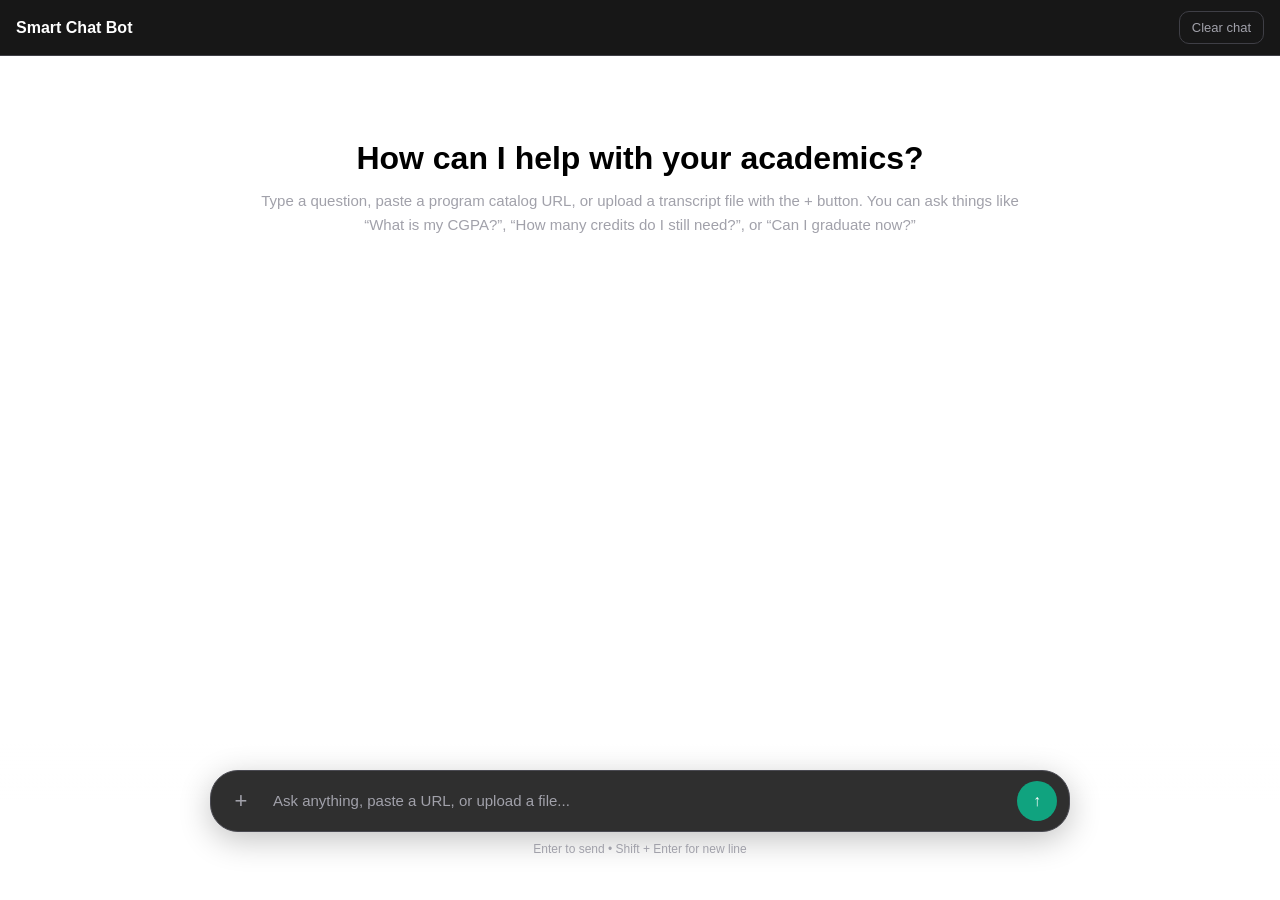
<file: frontend/index.html>
<!DOCTYPE html>
<html lang="en">
<head>
  <meta charset="UTF-8" />
  <meta name="viewport" content="width=device-width, initial-scale=1.0" />
  <title>Smart Chat Bot</title>
  <style>
    :root {
      --bg: #FFFC;
      --panel: #171717;
      --border: #3f3f46;
      --text: #FFF;
      --muted: #a1a1aa;
      --user: #303030;
      --composer: #2f2f2f;
      --accent: #10a37f;
      --accent-hover: #0e8f70;
      --shadow: rgba(0, 0, 0, 0.28);
    }

    * { box-sizing: border-box; }

    html, body {
      margin: 0;
      height: 100%;
      font-family: Inter, Arial, sans-serif;
      background: var(--bg);
      color: var(--text);
    }

    .app {
      height: 100vh;
      display: flex;
      flex-direction: column;
    }

    .topbar {
      height: 56px;
      border-bottom: 1px solid var(--border);
      display: flex;
      align-items: center;
      justify-content: space-between;
      padding: 0 16px;
      background: var(--panel);
    }

    .brand {
      font-size: 16px;
      font-weight: 600;
    }

    .ghost-btn {
      background: transparent;
      color: var(--muted);
      border: 1px solid var(--border);
      border-radius: 10px;
      padding: 8px 12px;
      cursor: pointer;
      font-size: 13px;
    }

    .ghost-btn:hover {
      color: var(--text);
      border-color: #5a5a62;
    }

    .chat-shell {
      flex: 1;
      display: flex;
      justify-content: center;
      overflow: hidden;
    }

    .chat-column {
      width: 100%;
      max-width: 900px;
      display: flex;
      flex-direction: column;
      min-height: 0;
    }

    .chat-box {
      flex: 1;
      overflow-y: auto;
      padding: 24px 20px 140px;
      scroll-behavior: smooth;
    }

    .welcome {
      max-width: 760px;
      margin: 60px auto 0;
      text-align: center;
      color: var(--muted);
    }

    .welcome h1 {
      margin: 0 0 12px;
      font-size: 32px;
      font-weight: 600;
      color: #000;
    }

    .welcome p {
      margin: 0;
      line-height: 1.6;
      font-size: 15px;
    }

    .message-row {
      width: 100%;
      display: flex;
      justify-content: center;
      margin-bottom: 22px;
    }

    .message-wrap {
      width: 100%;
      max-width: 760px;
    }

    .message-label {
      font-size: 12px;
      color: var(--muted);
      margin-bottom: 8px;
      padding: 0 6px;
    }

    .message {
      border-radius: 16px;
      line-height: 1.7;
      white-space: pre-wrap;
      word-break: break-word;
      box-shadow: 0 1px 0 var(--shadow);
      padding: 14px 16px;
      font-size: 15px;
    }

    .message.user {
      background: var(--user);
    }

    .message.assistant {
      background: transparent;
      color:#000;
      border: 1px solid #2a2a2f;
    }

    .attachment-chip {
      display: inline-flex;
      align-items: center;
      gap: 8px;
      padding: 8px 12px;
      background: #3b3b42;
      border: 1px solid #4a4a52;
      border-radius: 999px;
      font-size: 13px;
      color: var(--text);
      margin-bottom: 10px;
    }

    .attachment-chip button {
      background: transparent;
      border: none;
      color: var(--muted);
      cursor: pointer;
      font-size: 14px;
      padding: 0;
    }

    .attachment-chip button:hover {
      color: white;
    }

    .typing {
      display: inline-flex;
      align-items: center;
      gap: 6px;
      padding: 10px 14px;
      border: 1px solid #2a2a2f;
      border-radius: 16px;
      color: var(--muted);
      font-size: 14px;
    }

    .dot {
      width: 7px;
      height: 7px;
      border-radius: 50%;
      background: var(--muted);
      animation: blink 1.4s infinite both;
    }

    .dot:nth-child(2) { animation-delay: 0.2s; }
    .dot:nth-child(3) { animation-delay: 0.4s; }

    @keyframes blink {
      0%, 80%, 100% { opacity: 0.25; }
      40% { opacity: 1; }
    }

    .composer-area {
      position: fixed;
      left: 0;
      right: 0;
      bottom: 0;
      display: flex;
      justify-content: center;
      padding: 16px 20px 20px;
      background: linear-gradient(to top, var(--bg) 65%, rgba(33,33,33,0));
    }

    .composer-wrap {
      width: 100%;
      max-width: 860px;
    }

    .attachment-bar {
      margin-bottom: 10px;
      display: flex;
      flex-wrap: wrap;
      gap: 8px;
    }

    .composer {
      background: var(--composer);
      border: 1px solid #4a4a52;
      border-radius: 28px;
      box-shadow: 0 8px 32px rgba(0, 0, 0, 0.24);
      padding: 10px 12px 10px 10px;
    }

    .composer-inner {
      display: flex;
      align-items: flex-end;
      gap: 10px;
    }

    .icon-btn {
      width: 40px;
      height: 40px;
      border-radius: 999px;
      border: none;
      background: transparent;
      color: var(--muted);
      cursor: pointer;
      font-size: 22px;
      display: inline-flex;
      align-items: center;
      justify-content: center;
    }

    .icon-btn:hover {
      background: #3a3a3f;
      color: var(--text);
    }

    .composer textarea {
      flex: 1;
      resize: none;
      border: none;
      outline: none;
      background: transparent;
      color: var(--text);
      font-size: 15px;
      line-height: 1.5;
      max-height: 220px;
      min-height: 24px;
      padding: 8px 2px;
      font-family: inherit;
    }

    .composer textarea::placeholder {
      color: var(--muted);
    }

    .send-btn {
      width: 40px;
      height: 40px;
      border-radius: 999px;
      border: none;
      background: var(--accent);
      color: white;
      cursor: pointer;
      font-size: 16px;
      font-weight: 700;
    }

    .send-btn:hover {
      background: var(--accent-hover);
    }

    .send-btn:disabled {
      opacity: 0.6;
      cursor: not-allowed;
    }

    .composer-help {
      margin-top: 10px;
      text-align: center;
      color: var(--muted);
      font-size: 12px;
    }

    .status-line {
      margin-top: 8px;
      color: var(--muted);
      font-size: 12px;
      text-align: center;
      min-height: 16px;
    }

    input[type="file"] {
      display: none;
    }

    .upload-menu {
      position: absolute;
      bottom: 52px;
      left: 0;
      background: var(--composer);
      border: 1px solid #4a4a52;
      border-radius: 12px;
      overflow: hidden;
      min-width: 150px;
      box-shadow: 0 4px 16px rgba(0,0,0,0.3);
      z-index: 10;
    }

    .upload-menu button {
      display: block;
      width: 100%;
      padding: 10px 16px;
      background: transparent;
      border: none;
      color: var(--text);
      font-size: 14px;
      text-align: left;
      cursor: pointer;
    }

    .upload-menu button:hover {
      background: #3a3a3f;
    }
  </style>
</head>
<body>
  <div class="app">
    <div class="topbar">
      <div class="brand">Smart Chat Bot</div>
      <button class="ghost-btn" onclick="clearChat()">Clear chat</button>
    </div>

    <div class="chat-shell">
      <div class="chat-column">
        <div id="chatBox" class="chat-box">
          <div id="welcome" class="welcome">
            <h1>How can I help with your academics?</h1>
            <p>
              Type a question, paste a program catalog URL, or upload a transcript file with the + button.
              You can ask things like “What is my CGPA?”, “How many credits do I still need?”, or
              “Can I graduate now?”
            </p>
          </div>
        </div>
      </div>
    </div>

    <div class="composer-area">
      <div class="composer-wrap">
        <div id="attachmentBar" class="attachment-bar"></div>

        <div class="composer">
          <div class="composer-inner">
            <div class="upload-wrap" style="position:relative;">
              <button class="icon-btn" onclick="toggleUploadMenu()" title="Upload file">+</button>
              <div id="uploadMenu" class="upload-menu" style="display:none;">
                <button onclick="toggleUploadMenu(); fileInput.click()">Transcript</button>
                <button onclick="toggleUploadMenu(); kbFileInput.click()">Course material</button>
              </div>
              <input type="file" id="fileInput" onchange="handleFileSelected()" />
              <input type="file" id="kbFileInput" accept=".pdf,.pptx,.txt" onchange="handleKbFileSelected()" />
            </div>

            <textarea
              id="messageInput"
              rows="1"
              placeholder="Ask anything, paste a URL, or upload a file..."
            ></textarea>

            <button id="sendBtn" class="send-btn" onclick="sendMessage()">↑</button>
          </div>
        </div>

        <div class="composer-help">Enter to send • Shift + Enter for new line</div>
        <div id="statusLine" class="status-line"></div>
      </div>
    </div>
  </div>

  <script>
    const chatBox = document.getElementById("chatBox");
    const messageInput = document.getElementById("messageInput");
    const fileInput = document.getElementById("fileInput");
    const kbFileInput = document.getElementById("kbFileInput");
    const attachmentBar = document.getElementById("attachmentBar");
    const sendBtn = document.getElementById("sendBtn");
    const statusLine = document.getElementById("statusLine");

    let selectedFile = null;

    function toggleUploadMenu() {
      const menu = document.getElementById("uploadMenu");
      menu.style.display = menu.style.display === "none" ? "block" : "none";
    }

    document.addEventListener("click", function (e) {
      if (!e.target.closest(".upload-wrap")) {
        const menu = document.getElementById("uploadMenu");
        if (menu) menu.style.display = "none";
      }
    });

    async function handleKbFileSelected() {
      const file = kbFileInput.files[0];
      if (!file) return;
      kbFileInput.value = "";

      appendMessage("user", `[Adding to knowledge base: ${file.name}]`);
      showTyping();
      setSendingState(true);
      setStatus(`Extracting ${file.name}... this may take a minute.`);

      const formData = new FormData();
      formData.append("file", file);

      try {
        const response = await fetch("/ingest-pdf", { method: "POST", body: formData });
        const data = await response.json();
        hideTyping();
        appendMessage("assistant", data.message || "Done.");
      } catch {
        hideTyping();
        appendMessage("assistant", "Error: Could not connect to the server.");
      } finally {
        setSendingState(false);
        setStatus("");
      }
    }

    function autoResizeTextarea() {
      messageInput.style.height = "auto";
      messageInput.style.height = Math.min(messageInput.scrollHeight, 220) + "px";
    }

    function hideWelcome() {
      const welcome = document.getElementById("welcome");
      if (welcome) welcome.remove();
    }

    function setStatus(text = "") {
      statusLine.textContent = text;
    }

    function scrollToBottom() {
      chatBox.scrollTop = chatBox.scrollHeight;
    }

    function appendMessage(role, text) {
      hideWelcome();

      const row = document.createElement("div");
      row.className = "message-row";

      const wrap = document.createElement("div");
      wrap.className = "message-wrap";

      const label = document.createElement("div");
      label.className = "message-label";
      label.textContent = role === "user" ? "You" : "Assistant";

      const msg = document.createElement("div");
      msg.className = `message ${role}`;
      msg.textContent = text;

      wrap.appendChild(label);
      wrap.appendChild(msg);
      row.appendChild(wrap);
      chatBox.appendChild(row);
      scrollToBottom();
    }

    function showTyping() {
      hideWelcome();

      const row = document.createElement("div");
      row.className = "message-row";
      row.id = "typingRow";

      const wrap = document.createElement("div");
      wrap.className = "message-wrap";

      const label = document.createElement("div");
      label.className = "message-label";
      label.textContent = "Assistant";

      const typing = document.createElement("div");
      typing.className = "typing";
      typing.innerHTML = `
        <span>Thinking</span>
        <span class="dot"></span>
        <span class="dot"></span>
        <span class="dot"></span>
      `;

      wrap.appendChild(label);
      wrap.appendChild(typing);
      row.appendChild(wrap);
      chatBox.appendChild(row);
      scrollToBottom();
    }

    function hideTyping() {
      const row = document.getElementById("typingRow");
      if (row) row.remove();
    }

    function clearChat() {
      chatBox.innerHTML = `
        <div id=”welcome” class=”welcome”>
          <h1>How can I help with your academics?</h1>
          <p>
            Type a question, paste a program catalog URL, or upload a transcript file with the + button.
            You can ask things like “What is my CGPA?”, “How many credits do I still need?”, or
            “Can I graduate now?”
          </p>
        </div>
      `;
      selectedFile = null;
      fileInput.value = "";
      renderAttachment();
      setStatus("");
      messageInput.value = "";
      autoResizeTextarea();
      fetch("/reset", { method: "POST" });
    }

    function handleFileSelected() {
      selectedFile = fileInput.files[0] || null;
      renderAttachment();
    }

    function removeAttachment() {
      selectedFile = null;
      fileInput.value = "";
      renderAttachment();
    }

    function renderAttachment() {
      attachmentBar.innerHTML = "";

      if (!selectedFile) return;

      const chip = document.createElement("div");
      chip.className = "attachment-chip";
      chip.innerHTML = `
        <span>📎 ${selectedFile.name}</span>
        <button type="button" onclick="removeAttachment()">✕</button>
      `;
      attachmentBar.appendChild(chip);
    }

    function setSendingState(isSending) {
      sendBtn.disabled = isSending;
      messageInput.disabled = isSending;
      fileInput.disabled = isSending;
      kbFileInput.disabled = isSending;
    }

    async function sendMessage() {
      const message = messageInput.value.trim();

      if (!message && !selectedFile) return;

      let userPreview = message;
      if (selectedFile && !message) {
        userPreview = `[Uploaded file: ${selectedFile.name}]`;
      } else if (selectedFile && message) {
        userPreview = `${message}\n\n[Attached file: ${selectedFile.name}]`;
      }

      appendMessage("user", userPreview);
      showTyping();
      setSendingState(true);
      setStatus("Processing...");

      const formData = new FormData();
      if (message) formData.append("message", message);
      if (selectedFile) formData.append("file", selectedFile);

      try {
        const response = await fetch("/chat", {
          method: "POST",
          body: formData
        });

        const data = await response.json();
        hideTyping();

        if (!response.ok) {
          appendMessage("assistant", data.response || `Server error (${response.status}).`);
        } else {
          appendMessage("assistant", data.response || "No response received.");
        }

        setStatus("");
      } catch (error) {
        hideTyping();
        appendMessage("assistant", "Error: Could not connect to the server.");
        setStatus("Connection failed.");
      } finally {
        messageInput.value = "";
        autoResizeTextarea();
        selectedFile = null;
        fileInput.value = "";
        renderAttachment();
        setSendingState(false);
      }
    }

    messageInput.addEventListener("input", autoResizeTextarea);

    messageInput.addEventListener("keydown", function (event) {
      if (event.key === "Enter" && !event.shiftKey) {
        event.preventDefault();
        sendMessage();
      }
    });

    autoResizeTextarea();
  </script>
</body>
</html>
</file>
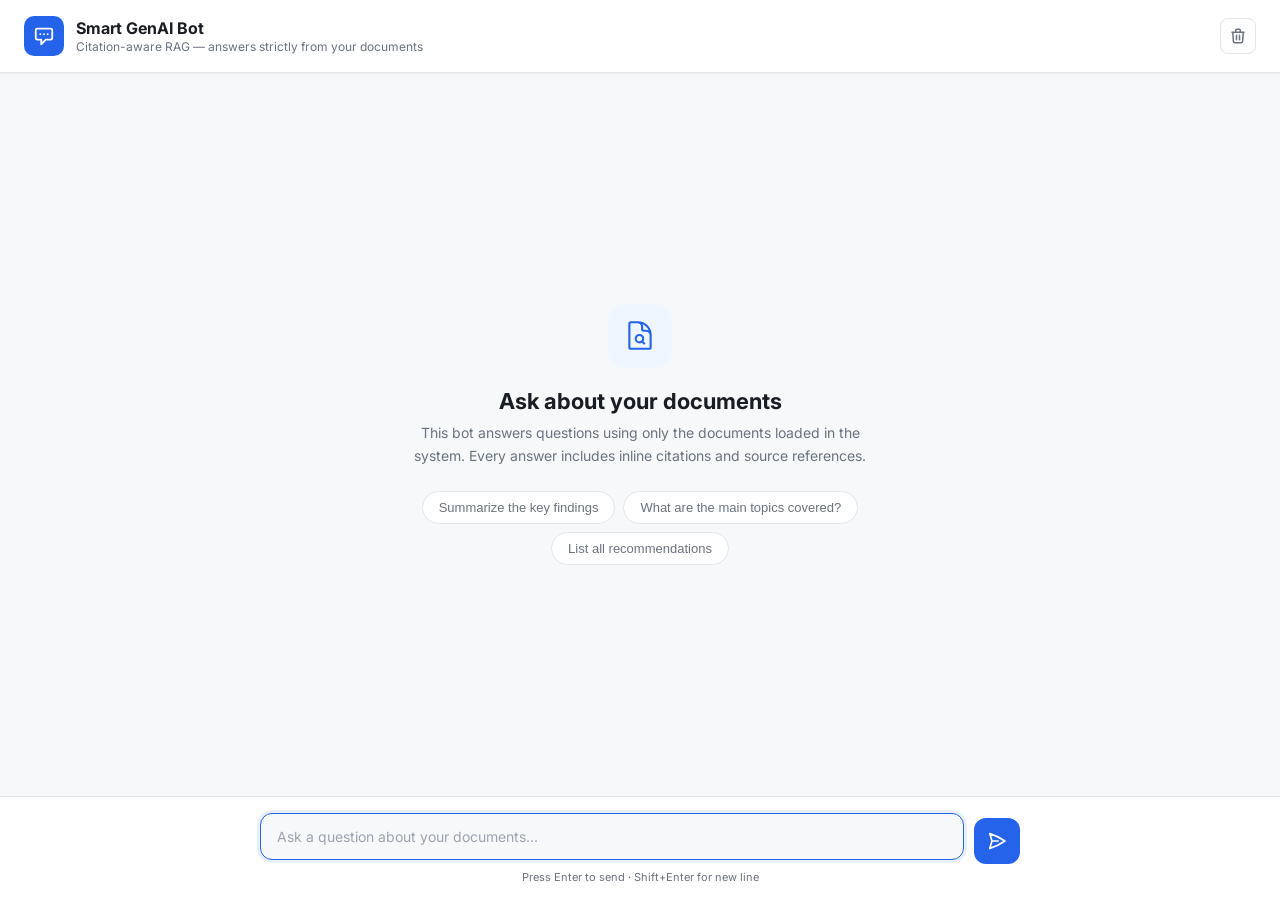
<file: static/index.html>
<!DOCTYPE html>
<html lang="en">
<head>
  <meta charset="UTF-8">
  <meta name="viewport" content="width=device-width, initial-scale=1.0">
  <title>Smart GenAI Bot — Citation-Aware RAG Chat</title>
  <link rel="preconnect" href="https://fonts.googleapis.com">
  <link href="https://fonts.googleapis.com/css2?family=Inter:wght@400;500;600;700&display=swap" rel="stylesheet">
  <style>
    *, *::before, *::after { box-sizing: border-box; margin: 0; padding: 0; }

    :root {
      --bg: #f7f8fa;
      --surface: #ffffff;
      --surface-hover: #f0f2f5;
      --border: #e2e5ea;
      --text: #1a1d23;
      --text-secondary: #6b7280;
      --primary: #2563eb;
      --primary-hover: #1d4ed8;
      --primary-light: #eff6ff;
      --user-bubble: #2563eb;
      --user-text: #ffffff;
      --bot-bubble: #ffffff;
      --bot-text: #1a1d23;
      --citation: #7c3aed;
      --citation-bg: #f5f3ff;
      --source-bg: #f0fdf4;
      --source-border: #bbf7d0;
      --error-bg: #fef2f2;
      --error-border: #fecaca;
      --error-text: #991b1b;
      --shadow-sm: 0 1px 2px rgba(0,0,0,0.05);
      --shadow-md: 0 4px 12px rgba(0,0,0,0.08);
      --shadow-lg: 0 8px 30px rgba(0,0,0,0.12);
      --radius: 12px;
      --radius-lg: 16px;
    }

    body {
      font-family: 'Inter', -apple-system, BlinkMacSystemFont, sans-serif;
      background: var(--bg);
      color: var(--text);
      height: 100vh;
      display: flex;
      flex-direction: column;
    }

    /* Header */
    .header {
      background: var(--surface);
      border-bottom: 1px solid var(--border);
      padding: 16px 24px;
      display: flex;
      align-items: center;
      gap: 12px;
      box-shadow: var(--shadow-sm);
      flex-shrink: 0;
    }

    .header-icon {
      width: 40px;
      height: 40px;
      background: var(--primary);
      border-radius: 10px;
      display: flex;
      align-items: center;
      justify-content: center;
      font-size: 20px;
      flex-shrink: 0;
    }

    .header-info h1 {
      font-size: 16px;
      font-weight: 700;
      line-height: 1.3;
    }

    .header-info p {
      font-size: 12px;
      color: var(--text-secondary);
      line-height: 1.3;
    }

    .header-actions {
      margin-left: auto;
      display: flex;
      gap: 8px;
    }

    .btn-icon {
      width: 36px;
      height: 36px;
      border: 1px solid var(--border);
      background: var(--surface);
      border-radius: 8px;
      cursor: pointer;
      display: flex;
      align-items: center;
      justify-content: center;
      color: var(--text-secondary);
      transition: all 0.15s;
    }

    .btn-icon:hover {
      background: var(--surface-hover);
      color: var(--text);
    }

    /* Chat Area */
    .chat-container {
      flex: 1;
      overflow-y: auto;
      padding: 24px;
      display: flex;
      flex-direction: column;
      gap: 20px;
    }

    /* Welcome */
    .welcome {
      text-align: center;
      padding: 60px 20px;
      max-width: 520px;
      margin: auto;
    }

    .welcome-icon {
      width: 64px;
      height: 64px;
      background: var(--primary-light);
      border-radius: 16px;
      display: flex;
      align-items: center;
      justify-content: center;
      font-size: 32px;
      margin: 0 auto 20px;
    }

    .welcome h2 {
      font-size: 22px;
      font-weight: 700;
      margin-bottom: 8px;
    }

    .welcome p {
      font-size: 14px;
      color: var(--text-secondary);
      line-height: 1.6;
      margin-bottom: 24px;
    }

    .suggestions {
      display: flex;
      flex-wrap: wrap;
      gap: 8px;
      justify-content: center;
    }

    .suggestion {
      padding: 8px 16px;
      background: var(--surface);
      border: 1px solid var(--border);
      border-radius: 20px;
      font-size: 13px;
      color: var(--text-secondary);
      cursor: pointer;
      transition: all 0.15s;
    }

    .suggestion:hover {
      border-color: var(--primary);
      color: var(--primary);
      background: var(--primary-light);
    }

    /* Messages */
    .message {
      display: flex;
      gap: 12px;
      max-width: 760px;
      width: 100%;
      margin: 0 auto;
      animation: fadeIn 0.3s ease;
    }

    @keyframes fadeIn {
      from { opacity: 0; transform: translateY(8px); }
      to { opacity: 1; transform: translateY(0); }
    }

    .message.user {
      flex-direction: row-reverse;
    }

    .message-avatar {
      width: 32px;
      height: 32px;
      border-radius: 8px;
      display: flex;
      align-items: center;
      justify-content: center;
      font-size: 14px;
      flex-shrink: 0;
      margin-top: 2px;
    }

    .message.bot .message-avatar {
      background: var(--primary-light);
      color: var(--primary);
    }

    .message.user .message-avatar {
      background: var(--user-bubble);
      color: var(--user-text);
    }

    .message-content {
      max-width: 85%;
    }

    .message.user .message-content {
      text-align: right;
    }

    .message-bubble {
      padding: 12px 16px;
      border-radius: var(--radius);
      font-size: 14px;
      line-height: 1.65;
      word-wrap: break-word;
    }

    .message.user .message-bubble {
      background: var(--user-bubble);
      color: var(--user-text);
      border-bottom-right-radius: 4px;
    }

    .message.bot .message-bubble {
      background: var(--bot-bubble);
      color: var(--bot-text);
      border-bottom-left-radius: 4px;
      box-shadow: var(--shadow-sm);
      border: 1px solid var(--border);
    }

    /* Citation markers */
    .citation-marker {
      display: inline-flex;
      align-items: center;
      justify-content: center;
      background: var(--citation-bg);
      color: var(--citation);
      font-size: 11px;
      font-weight: 600;
      padding: 1px 6px;
      border-radius: 4px;
      margin: 0 1px;
      cursor: default;
      vertical-align: middle;
    }

    /* Sources block */
    .sources-block {
      margin-top: 12px;
      padding: 12px 16px;
      background: var(--source-bg);
      border: 1px solid var(--source-border);
      border-radius: var(--radius);
      font-size: 13px;
    }

    .sources-block-title {
      font-weight: 600;
      font-size: 12px;
      text-transform: uppercase;
      letter-spacing: 0.5px;
      color: #166534;
      margin-bottom: 6px;
    }

    .source-item {
      color: #15803d;
      padding: 2px 0;
      display: flex;
      align-items: center;
      gap: 6px;
    }

    .source-item::before {
      content: "📄";
      font-size: 12px;
    }

    /* Error message */
    .error-bubble {
      background: var(--error-bg);
      border: 1px solid var(--error-border);
      color: var(--error-text);
      padding: 12px 16px;
      border-radius: var(--radius);
      font-size: 14px;
      line-height: 1.5;
    }

    /* Typing indicator */
    .typing-indicator {
      display: flex;
      gap: 4px;
      padding: 16px 20px;
    }

    .typing-dot {
      width: 8px;
      height: 8px;
      background: #c4c9d4;
      border-radius: 50%;
      animation: typing 1.4s ease-in-out infinite;
    }

    .typing-dot:nth-child(2) { animation-delay: 0.2s; }
    .typing-dot:nth-child(3) { animation-delay: 0.4s; }

    @keyframes typing {
      0%, 60%, 100% { transform: translateY(0); opacity: 0.4; }
      30% { transform: translateY(-6px); opacity: 1; }
    }

    /* Input Area */
    .input-area {
      background: var(--surface);
      border-top: 1px solid var(--border);
      padding: 16px 24px;
      flex-shrink: 0;
    }

    .input-wrapper {
      max-width: 760px;
      margin: 0 auto;
      display: flex;
      gap: 10px;
      align-items: flex-end;
    }

    .input-field-wrapper {
      flex: 1;
      position: relative;
    }

    #messageInput {
      width: 100%;
      padding: 12px 16px;
      border: 1px solid var(--border);
      border-radius: var(--radius);
      font-family: inherit;
      font-size: 14px;
      line-height: 1.5;
      resize: none;
      outline: none;
      transition: border-color 0.15s;
      min-height: 46px;
      max-height: 150px;
      background: var(--bg);
    }

    #messageInput:focus {
      border-color: var(--primary);
      box-shadow: 0 0 0 3px rgba(37, 99, 235, 0.1);
    }

    #messageInput::placeholder {
      color: #9ca3af;
    }

    .send-btn {
      width: 46px;
      height: 46px;
      background: var(--primary);
      color: white;
      border: none;
      border-radius: var(--radius);
      cursor: pointer;
      display: flex;
      align-items: center;
      justify-content: center;
      transition: all 0.15s;
      flex-shrink: 0;
    }

    .send-btn:hover:not(:disabled) {
      background: var(--primary-hover);
      transform: scale(1.03);
    }

    .send-btn:disabled {
      opacity: 0.5;
      cursor: not-allowed;
    }

    .send-btn svg {
      width: 20px;
      height: 20px;
    }

    .input-hint {
      font-size: 11px;
      color: var(--text-secondary);
      margin-top: 6px;
      text-align: center;
    }

    /* Scrollbar */
    .chat-container::-webkit-scrollbar {
      width: 6px;
    }

    .chat-container::-webkit-scrollbar-track {
      background: transparent;
    }

    .chat-container::-webkit-scrollbar-thumb {
      background: #d1d5db;
      border-radius: 3px;
    }

    .chat-container::-webkit-scrollbar-thumb:hover {
      background: #9ca3af;
    }

    /* Responsive */
    @media (max-width: 640px) {
      .header { padding: 12px 16px; }
      .chat-container { padding: 16px; }
      .input-area { padding: 12px 16px; }
      .welcome { padding: 40px 16px; }
      .message-content { max-width: 90%; }
      .suggestions { flex-direction: column; align-items: center; }
    }
  </style>
</head>
<body>

  <!-- Header -->
  <div class="header">
    <div class="header-icon">
      <svg width="22" height="22" fill="none" viewBox="0 0 24 24" stroke="white" stroke-width="2">
        <path stroke-linecap="round" stroke-linejoin="round" d="M8 10h.01M12 10h.01M16 10h.01M9 16H5a2 2 0 01-2-2V6a2 2 0 012-2h14a2 2 0 012 2v8a2 2 0 01-2 2h-5l-5 5v-5z"/>
      </svg>
    </div>
    <div class="header-info">
      <h1>Smart GenAI Bot</h1>
      <p>Citation-aware RAG &mdash; answers strictly from your documents</p>
    </div>
    <div class="header-actions">
      <button class="btn-icon" id="clearBtn" title="Clear chat">
        <svg width="18" height="18" fill="none" viewBox="0 0 24 24" stroke="currentColor" stroke-width="2">
          <path stroke-linecap="round" stroke-linejoin="round" d="M19 7l-.867 12.142A2 2 0 0116.138 21H7.862a2 2 0 01-1.995-1.858L5 7m5 4v6m4-6v6m1-10V4a1 1 0 00-1-1h-4a1 1 0 00-1 1v3M4 7h16"/>
        </svg>
      </button>
    </div>
  </div>

  <!-- Chat Messages -->
  <div class="chat-container" id="chatContainer">
    <div class="welcome" id="welcome">
      <div class="welcome-icon">
        <svg width="34" height="34" fill="none" viewBox="0 0 24 24" stroke="#2563eb" stroke-width="1.5">
          <path stroke-linecap="round" stroke-linejoin="round" d="M19.5 14.25v-2.625a3.375 3.375 0 00-3.375-3.375h-1.5A1.125 1.125 0 0113.5 7.125v-1.5a3.375 3.375 0 00-3.375-3.375H8.25m5.231 13.481L15 17.25m-4.5-15H5.625c-.621 0-1.125.504-1.125 1.125v16.5c0 .621.504 1.125 1.125 1.125h12.75c.621 0 1.125-.504 1.125-1.125V11.25a9 9 0 00-9-9zm3.75 11.625a2.625 2.625 0 11-5.25 0 2.625 2.625 0 015.25 0z"/>
        </svg>
      </div>
      <h2>Ask about your documents</h2>
      <p>
        This bot answers questions using only the documents loaded in the system.
        Every answer includes inline citations and source references.
      </p>
      <div class="suggestions">
        <button class="suggestion" onclick="useSuggestion(this)">Summarize the key findings</button>
        <button class="suggestion" onclick="useSuggestion(this)">What are the main topics covered?</button>
        <button class="suggestion" onclick="useSuggestion(this)">List all recommendations</button>
      </div>
    </div>
  </div>

  <!-- Input -->
  <div class="input-area">
    <div class="input-wrapper">
      <div class="input-field-wrapper">
        <textarea
          id="messageInput"
          placeholder="Ask a question about your documents..."
          rows="1"
          autofocus
        ></textarea>
      </div>
      <button class="send-btn" id="sendBtn" title="Send message">
        <svg fill="none" viewBox="0 0 24 24" stroke="currentColor" stroke-width="2">
          <path stroke-linecap="round" stroke-linejoin="round" d="M6 12L3.269 3.126A59.768 59.768 0 0121.485 12 59.77 59.77 0 013.27 20.876L5.999 12zm0 0h7.5"/>
        </svg>
      </button>
    </div>
    <p class="input-hint">Press Enter to send &middot; Shift+Enter for new line</p>
  </div>

  <script>
    const API_URL = "http://127.0.0.1:8000/chat";

    const chatContainer = document.getElementById("chatContainer");
    const messageInput = document.getElementById("messageInput");
    const sendBtn = document.getElementById("sendBtn");
    const clearBtn = document.getElementById("clearBtn");
    const welcome = document.getElementById("welcome");

    let isLoading = false;

    // Auto-resize textarea
    messageInput.addEventListener("input", () => {
      messageInput.style.height = "auto";
      messageInput.style.height = Math.min(messageInput.scrollHeight, 150) + "px";
    });

    // Enter to send, Shift+Enter for newline
    messageInput.addEventListener("keydown", (e) => {
      if (e.key === "Enter" && !e.shiftKey) {
        e.preventDefault();
        sendMessage();
      }
    });

    sendBtn.addEventListener("click", sendMessage);

    clearBtn.addEventListener("click", () => {
      chatContainer.innerHTML = "";
      chatContainer.appendChild(welcome);
      welcome.style.display = "block";
    });

    function useSuggestion(btn) {
      messageInput.value = btn.textContent;
      sendMessage();
    }

    async function sendMessage() {
      const text = messageInput.value.trim();
      if (!text || isLoading) return;

      // Hide welcome
      welcome.style.display = "none";

      // Add user message
      appendMessage("user", text);
      messageInput.value = "";
      messageInput.style.height = "auto";

      // Show typing indicator
      const typingEl = showTyping();
      isLoading = true;
      sendBtn.disabled = true;

      try {
        const res = await fetch(API_URL, {
          method: "POST",
          headers: { "Content-Type": "application/json" },
          body: JSON.stringify({ message: text }),
        });

        if (!res.ok) {
          throw new Error(`Server responded with ${res.status}: ${res.statusText}`);
        }

        const data = await res.json();
        removeTyping(typingEl);

        const formatted = formatResponse(data.response);
        appendBotMessage(formatted);
      } catch (err) {
        removeTyping(typingEl);
        appendError(err.message);
      } finally {
        isLoading = false;
        sendBtn.disabled = false;
        messageInput.focus();
      }
    }

    function appendMessage(role, text) {
      const msg = document.createElement("div");
      msg.className = `message ${role}`;

      const avatar = document.createElement("div");
      avatar.className = "message-avatar";
      avatar.textContent = role === "user" ? "You" : "AI";

      const content = document.createElement("div");
      content.className = "message-content";

      const bubble = document.createElement("div");
      bubble.className = "message-bubble";
      bubble.textContent = text;

      content.appendChild(bubble);
      msg.appendChild(avatar);
      msg.appendChild(content);
      chatContainer.appendChild(msg);
      scrollToBottom();
    }

    function appendBotMessage(formatted) {
      const msg = document.createElement("div");
      msg.className = "message bot";

      const avatar = document.createElement("div");
      avatar.className = "message-avatar";
      avatar.textContent = "AI";

      const content = document.createElement("div");
      content.className = "message-content";

      const bubble = document.createElement("div");
      bubble.className = "message-bubble";
      bubble.innerHTML = formatted.answer;

      content.appendChild(bubble);

      if (formatted.sources.length > 0) {
        const sourcesDiv = document.createElement("div");
        sourcesDiv.className = "sources-block";
        sourcesDiv.innerHTML =
          `<div class="sources-block-title">Sources</div>` +
          formatted.sources
            .map((s) => `<div class="source-item">${escapeHtml(s)}</div>`)
            .join("");
        content.appendChild(sourcesDiv);
      }

      msg.appendChild(avatar);
      msg.appendChild(content);
      chatContainer.appendChild(msg);
      scrollToBottom();
    }

    function appendError(errMsg) {
      const msg = document.createElement("div");
      msg.className = "message bot";

      const avatar = document.createElement("div");
      avatar.className = "message-avatar";
      avatar.textContent = "AI";

      const content = document.createElement("div");
      content.className = "message-content";

      const bubble = document.createElement("div");
      bubble.className = "error-bubble";
      bubble.innerHTML = `<strong>Error:</strong> ${escapeHtml(errMsg)}<br><span style="font-size:12px;color:#6b7280;margin-top:4px;display:inline-block;">Make sure the backend is running on <code>http://127.0.0.1:8000</code></span>`;

      content.appendChild(bubble);
      msg.appendChild(avatar);
      msg.appendChild(content);
      chatContainer.appendChild(msg);
      scrollToBottom();
    }

    function showTyping() {
      const msg = document.createElement("div");
      msg.className = "message bot";
      msg.id = "typing";

      const avatar = document.createElement("div");
      avatar.className = "message-avatar";
      avatar.textContent = "AI";

      const content = document.createElement("div");
      content.className = "message-content";

      const bubble = document.createElement("div");
      bubble.className = "message-bubble";
      bubble.innerHTML = `
        <div class="typing-indicator">
          <div class="typing-dot"></div>
          <div class="typing-dot"></div>
          <div class="typing-dot"></div>
        </div>`;

      content.appendChild(bubble);
      msg.appendChild(avatar);
      msg.appendChild(content);
      chatContainer.appendChild(msg);
      scrollToBottom();
      return msg;
    }

    function removeTyping(el) {
      if (el && el.parentNode) el.parentNode.removeChild(el);
    }

    /**
     * Parse the response string into answer HTML + sources array.
     * The backend returns text like:
     *   "Answer text [1] more text [2]...\n\nSources:\n[1] file.pdf\n[2] other.txt"
     */
    function formatResponse(raw) {
      let answer = raw;
      const sources = [];

      // Split on "Sources:" section
      const sourceSplit = raw.split(/\n\s*Sources:\s*\n/i);
      if (sourceSplit.length > 1) {
        answer = sourceSplit[0].trim();
        const sourceLines = sourceSplit[1].trim().split("\n");
        for (const line of sourceLines) {
          const cleaned = line.replace(/^\[\d+\]\s*/, "").trim();
          if (cleaned) sources.push(cleaned);
        }
      }

      // Escape HTML first, then style citation markers
      answer = escapeHtml(answer);
      answer = answer.replace(
        /\[(\d+)\]/g,
        '<span class="citation-marker">$1</span>'
      );

      // Convert newlines to <br>
      answer = answer.replace(/\n/g, "<br>");

      return { answer, sources };
    }

    function escapeHtml(str) {
      const div = document.createElement("div");
      div.textContent = str;
      return div.innerHTML;
    }

    function scrollToBottom() {
      requestAnimationFrame(() => {
        chatContainer.scrollTop = chatContainer.scrollHeight;
      });
    }
  </script>
</body>
</html>
</file>
